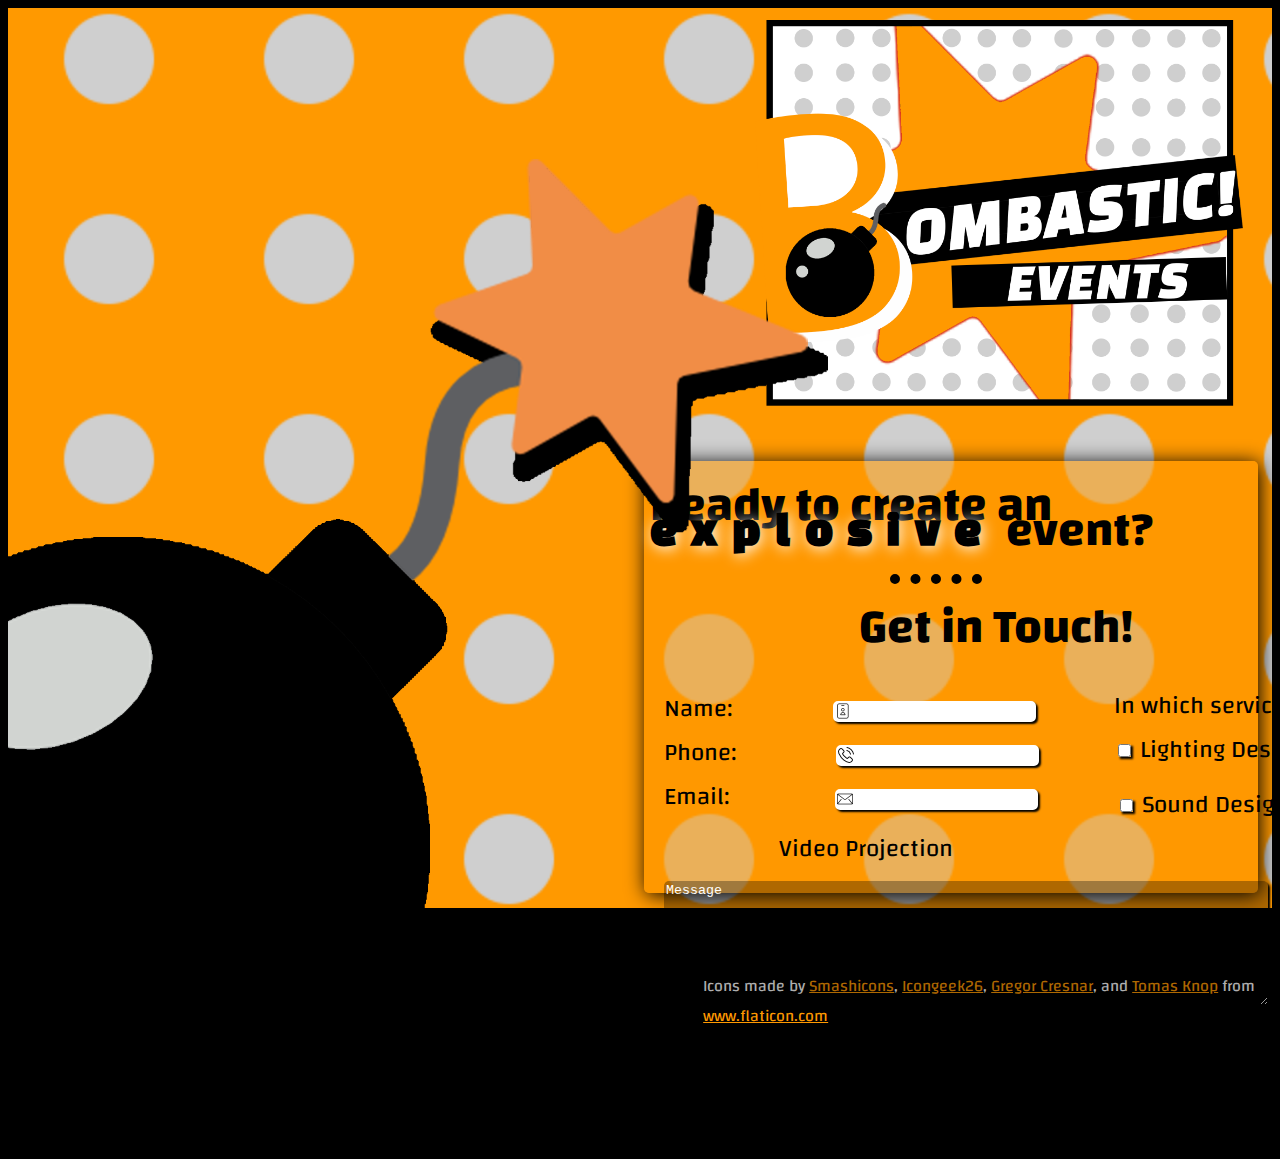
<file: index.html>
<!DOCTYPE html>
<html lang="en" dir="ltr">
  <head>
    <meta charset="utf-8">
    <title>Bombastic! Events</title>
    <link rel="icon" href="images/bomb.png">
    <link rel="preconnect" href="https://fonts.gstatic.com">
    <link href="https://fonts.googleapis.com/css2?family=Changa&family=Changa+One:ital@0;1&display=swap" rel="stylesheet">
    <link rel="stylesheet" href="styles.css">
  </head>
  <body>
    <div class="main-container">
      <img class="main-logo-big"src="images/logo.png" alt="Logo Image">
      <div class="title-form-container">
        <h1>Ready to create an <span class="explosive">explosive</span> event?</h1>
        <hr class="line">
        <h2>Get in Touch!</h2>
        <form class="form" action="submit.html" method="post">
          <fieldset>
            <label for="name" >Name:</label>
            <input class="text-box-name" type="text" name="name"><br>

            <label for="phone">Phone:</label>
            <input class="text-box-phone" type="text" name="phone"><br>

            <label for="email">Email:</label>
            <input class="text-box-email" type="email" name="email"><br>

            <label class="label-services" for="services">In which services are you interested in?</label><br>

            <input class="checkbox-lighting" type="checkbox" name="lighting">
            <label class="label-lighting"for="lighting">Lighting Design</label>

            <input class="checkbox-scenic"type="checkbox" name="scenic">
            <label class="label-scenic"for="scenic">Scenic Design</label>

            <input class="checkbox-sound" type="checkbox" name="sound">
            <label class="label-sound"for="sound">Sound Design</label>

            <input class="checkbox-projection"type="checkbox" name="projection">
            <label class="label-projection"for="projection">Video Projection</label><br >

            <textarea name="comment" rows="8" cols="80">Message</textarea>
          </fieldset>
          <button class="submit" type="submit" name="submit">Submit</button>
          <button class="reset" type="reset" name="reset">Reset</button>
        </form>
      </div>
      <div class="bomb-container">
        <!--Backgound of this div is big bomb image -->
      </div>
    </diV>


<!-- Icon Attribution -->
    <div class="icons">
      <div>Icons made by <a href="https://www.flaticon.com/authors/smashicons" title="Smashicons">Smashicons</a>, <a href="https://www.flaticon.com/authors/icongeek26" title="Icongeek26">Icongeek26</a>,  <a href="https://www.flaticon.com/authors/gregor-cresnar" title="Gregor Cresnar">Gregor Cresnar</a>, and <a href="https://www.flaticon.com/authors/tomas-knop" title="Tomas Knop">Tomas Knop</a> from <a href="https://www.flaticon.com/" title="Flaticon">www.flaticon.com</a></div>
    </div>

  </body>
</html>
</file>
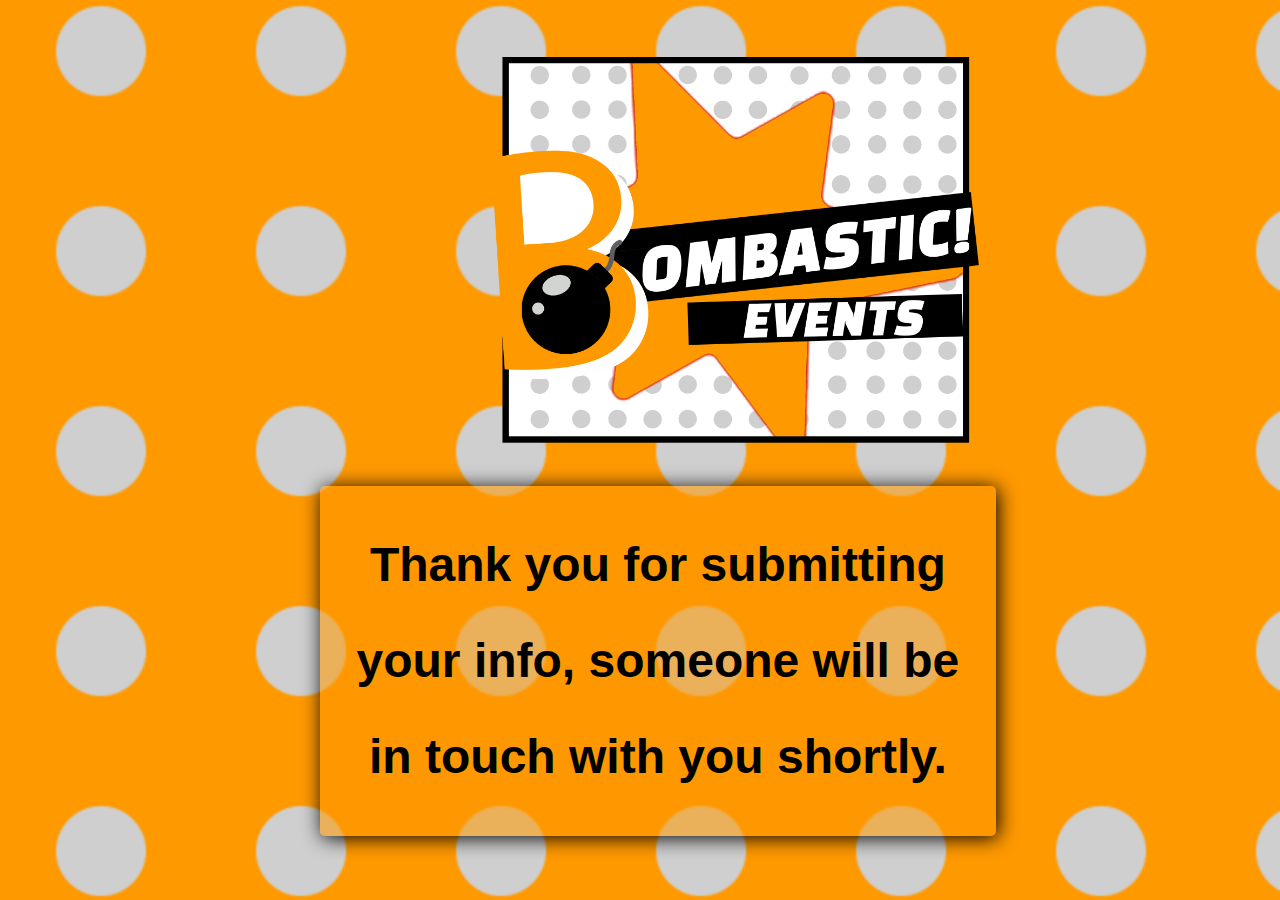
<file: submit.html>
<!DOCTYPE html>
<html lang="en" dir="ltr">
  <head>
    <meta charset="utf-8">
    <link rel="stylesheet" href="styles.css">
    <title>Submit</title>
  </head>
  <body class="main-container">
    <style media="screen">
      .submit-container{
          position: absolute;
          left: 25%;
          top: 5%;
      }

      .title-form-container {
          line-height: 2;
          text-align: center;
          height: 50%;
          padding: 5%;
      }
      img:hover {
        transform: scale(1.1);
      }
    </style>

    <div class="submit-container">
      <a href="index.html"><img src="images/logo.png" alt="logo image" class="main-logo-big"></a>
      <h1 class="title-form-container">Thank you for submitting your info, someone will be in touch with you shortly.</h1>
    </div>
  </body>
</html>
</file>
<file: styles.css>
:root{
  --main-bg-color: #ff9900;
}

body {
  background-color: black;
  font-family: 'Changa', sans-serif;
  
}


h1 {
  width: 48vw;
  font-size: 3em;
  line-height: 0.5;
  padding: 0 1% 0 1%;
}

h2 {
  width: 48vw;
  font-size: 3em;
  line-height: 0.5;
  margin-left: 35%;
  margin-top: 0;
  width: 30vw;
}

.line {
  border-width: 10px 0 0 0;
  width: 15%;
  border-color: black;
  border-style: dotted;
  margin-bottom: 5%;
  margin-left: 40%;
}

.explosive {
  font-family: 'Changa One', cursive;
  letter-spacing: .3em;
  text-shadow: 2px 2px 15px #ffffff;
}

.main-container {
  background-color: var(--main-bg-color);
  background-image: url(images/dot.png);
  background-position: left;
  background-size: 200px ;
  margin: 0;
  height: 100vh;
  display: grid;
  grid-template-columns:repeat(6, 16.77%);
  grid-template-rows:repeat(6, 16.77%);
  animation-name: moving-dots;
  animation-duration: 30s;
  animation-iteration-count: infinite;
  animation-timing-function: linear;
}

@keyframes moving-dots {
   0%{background-position: right;}
   50%{background-position: right top;
       background-size: 300px;}
   100%{background-position: right;
        background-size: 200px;}
}

.main-logo-big {
  height: 45vh;
  grid-column: 4;
  grid-row: 1;
  margin-left: 15%;
}

.title-form-container {
  grid-column: 4;
  grid-row: 4;
  width: 48vw;
  height: 48vh;
  background-color: #ff990090;
  box-shadow: 2px 2px 20px black;
  border-radius: 5px;
}

.bomb-container {
  background-image: url(images/bomb.png);
  height: 1000px;
  width: 1000px;
  background-position: right;
  background-size: cover;
  background-repeat: no-repeat;
  grid-column-start: 1;
  grid-row-start: 2 ;
}

fieldset {
  font-size: 1.5em;
  border: none;
}

input {
  border-radius:5px;
  box-shadow: 2px 2px 2px black;
  border-color: white;
  border-width: 2px;
  border-style: solid;
}

input:hover {
  transform: scale(1.1);
}

input:focus {
  transform: scale(1.1);
}

.text-box-name {
  margin-left: 15.7%;
  padding-left: 20px;
  background-image: url(images/name.png);
  background-repeat: no-repeat;
}

.text-box-phone {
  margin-left: 15.5%;
  padding-left: 20px;
  background-image: url(images/phone.png);
  background-repeat: no-repeat;
}

.text-box-email {
  margin-left: 16.5%;
  padding-left: 20px;
  background-image: url(images/mail.png);
  background-repeat: no-repeat;
}

.label-services {
  position: relative;
  bottom: 135px;
  left: 450px;
}

.checkbox-lighting {
  position: relative;
  bottom: 135px;
  left: 450px;
}

.label-lighting {
  position: relative;
  bottom: 135px;
  left: 450px;
}

.checkbox-scenic {
  position: relative;
  bottom: 135px;
  left: 470px;
}

.label-scenic {
  position: relative;
  bottom: 135px;
  left: 470px;
}

.checkbox-sound {
  position: relative;
  bottom: 80px;
  left: 77px;
}

.label-sound {
  position: relative;
  bottom: 80px;
  left: 77px;
}

.checkbox-projection {
  position: relative;
  bottom: 80px;
  left: 115px;
}

.label-projection {
  position: relative;
  bottom: 80px;
  left: 115px;
}

textarea {
  border-radius: 5px;
  box-shadow: 2px 2px 2px black;
  border-color: white;
  border-width: 2px;
  border-style: solid;
  position: relative;
  bottom: 70px;
  width: 600px;
  background-color: #00000050;
  color: white;
  border: none;
}

button {
  border-radius:5px;
  box-shadow: 2px 2px 2px black;
  border-color: white;
  border-width: 2px;
  border-style: solid;
}

button:hover {
  transform: scale(1.1);
  background-color: var(--main-bg-color);
}

.submit {
  font-size: 1em;
  position: relative;
  bottom: 215px;
  left:670px;
  width: 100px;
  height: 50px;
}

.reset {
  font-size: 1em;
  position: relative;
  bottom: 155px;
  left: 566px;
  width: 100px;
  height: 50px;
}

.icons {
  color: white;
  margin-left: 55%;
  margin-top: 5%;
}

a {
  color: var(--main-bg-color);
}

a:hover {
  color: red;
}
</file>
